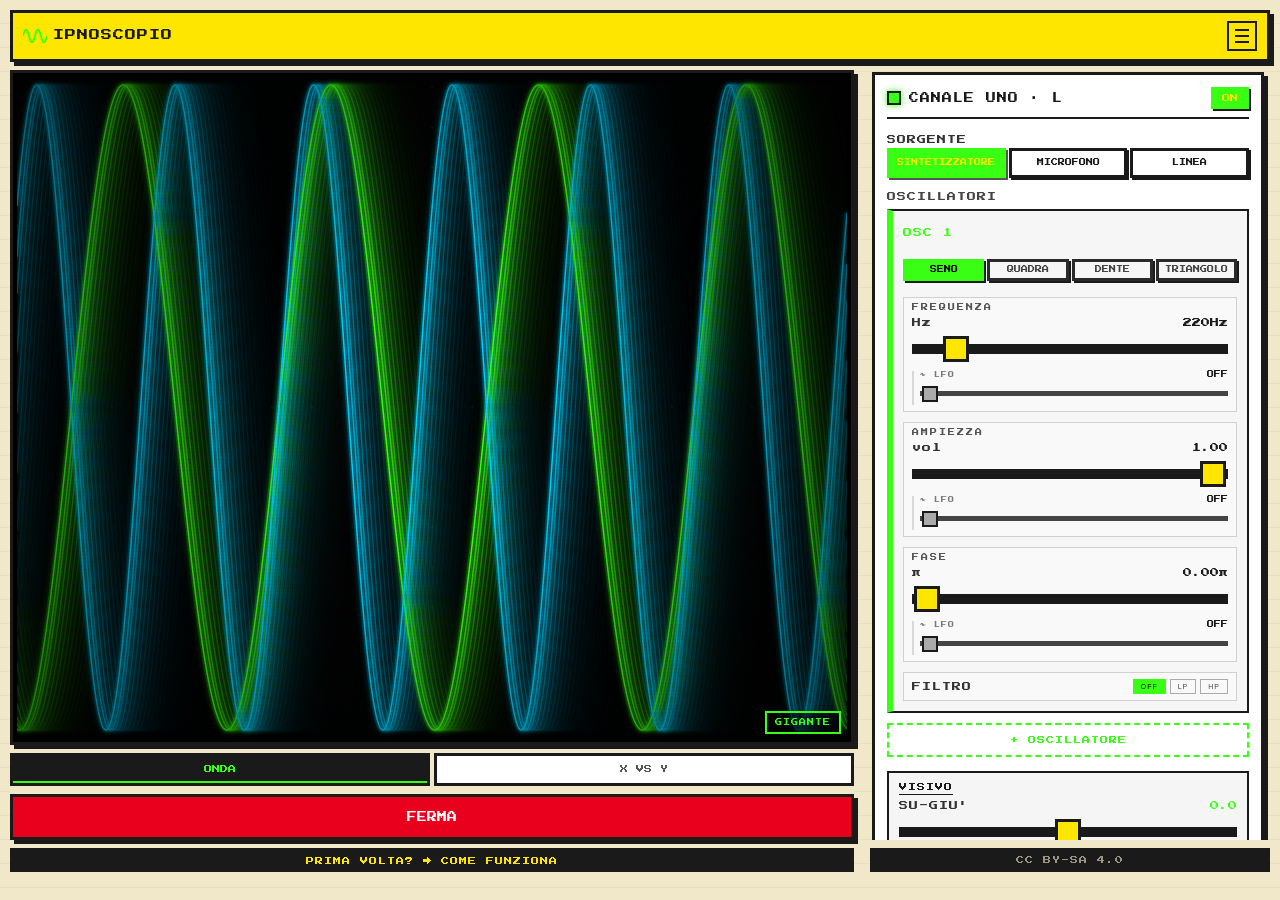
<file: index.html>
<!DOCTYPE html>
<!--
  Oscilloscopio della Gleba — analog oscilloscope simulator  ·  v0.1.0
  Plain HTML/CSS/JS (index.html + styles.css + app.js), no build, no deps
  (except the Google Fonts stylesheet). Just open index.html.
  Inspired by osci-render (https://osci-render.com) by James H. Ball — GPLv3.
  Visual style: Dr. Pira / Fumetti della Gleba (https://fumettidellagleba.org).
  Licensed under GPLv3 — see LICENSE.
-->
<html lang="it">
<head>
<meta charset="UTF-8">
<meta name="viewport" content="width=device-width, initial-scale=1, maximum-scale=1, user-scalable=no">
<title>Ipnoscopio</title>
<link rel="icon" type="image/svg+xml" href="data:image/svg+xml,<svg xmlns='http://www.w3.org/2000/svg' viewBox='0 0 32 32'><rect width='32' height='32' fill='%23000'/><path d='M0 16 Q4 8 8 16 Q12 24 16 16 Q20 8 24 16 Q28 24 32 16' stroke='%2339ff14' stroke-width='2.5' fill='none'/></svg>">
<link rel="stylesheet" href="styles.css">
</head>
<body>

<div id="header">
  <div id="header-logo">
    <canvas id="header-wave" width="72" height="42"></canvas>
    <span id="title">IPNOSCOPIO</span>
  </div>
  <button id="btn-menu" onclick="toggleMenu()" aria-label="Menu">
    <span></span><span></span><span></span>
  </button>
</div>

<!-- dropdown menu -->
<div id="menu-dropdown" class="hidden">
  <a href="about.html" class="menu-item">A PROPOSITO</a>
  <a href="guide.html" class="menu-item">COME FUNZIONA</a>
</div>

<!-- comment modal -->
<div id="comment-modal" class="hidden" onclick="if(event.target===this)closeCommentModal()">
  <div id="comment-box">
    <span id="comment-title">LASCIA UN COMMENTO</span>
    <textarea id="comment-text" placeholder="Scrivi qui il tuo messaggio..."></textarea>
    <div id="comment-actions">
      <button onclick="closeCommentModal()">ANNULLA</button>
      <button id="btn-invia" onclick="submitComment()">INVIA</button>
    </div>
  </div>
</div>

<div id="onboarding-hint"><a href="guide.html" id="onboarding-link">PRIMA VOLTA? → COME FUNZIONA</a></div>

<!-- Sticky stage: screen + mode tabs + transport stay visible while controls scroll -->
<div id="stage">
  <div id="screen-wrap">
    <canvas id="scope"></canvas>
    <button id="btn-fs" onclick="toggleFullscreen()" aria-label="Tutto schermo">GIGANTE</button>

    <!-- fullscreen mini-controls (YouTube-style, auto-hiding); only shown in .fs -->
    <div id="fs-bar" class="hidden">
      <button class="fs-btn" id="fs-run" onclick="toggleRun()">FERMA</button>
      <div class="fs-seg" id="fs-mode">
        <button class="active" data-m="wave" onclick="setMode('wave')">ONDA</button>
        <button data-m="xy" onclick="setMode('xy')">X-Y</button>
      </div>
      <button class="fs-btn" id="fs-exit" onclick="toggleFullscreen()">ESCI</button>
    </div>
  </div>

  <div class="tabbar">
    <button id="tab-wave" class="active" onclick="setMode('wave')">ONDA</button>
    <button id="tab-xy"   onclick="setMode('xy')">X VS Y</button>
  </div>

  <div id="transport">
    <button id="btn-run" onclick="toggleRun()">FERMA</button>
  </div>
</div>

<div id="controls">

  <!-- CH1 -->
  <div class="ch-card" id="card-ch0">
    <div class="ch-header">
      <div class="ch-dot" id="dot-ch0"></div>
      <span class="ch-name" id="name-ch0">CANALE UNO · L</span>
      <button class="ch-toggle on" id="toggle-ch0" onclick="toggleCh(0)">ON</button>
    </div>

    <div>
      <span class="sl">SORGENTE</span>
      <div class="seg" style="margin-top:4px" id="src-ch0">
        <button class="active" data-v="synth" onclick="setSrc(0,this)">SINTETIZZATORE</button>
        <button data-v="mic" onclick="setSrc(0,this)">MICROFONO</button>
        <button data-v="input" onclick="setSrc(0,this)">LINEA</button>
      </div>
    </div>

    <div id="synth-ch0">
      <span class="sl" style="font-size:9px;letter-spacing:1px;color:#444;display:block;margin-bottom:4px">OSCILLATORI</span>
      <div id="osc-ch0" class="osc-bank"></div>
    </div>

    <div id="line-ch0" style="display:none">
      <span class="sl">DISPOSITIVO</span>
      <select id="input-device-ch0" class="input-device" style="margin-top:4px"></select>
      <span class="sl" style="font-size:9px;letter-spacing:1px;color:#444;display:block;margin-top:8px">INGRESSO</span>
      <select id="input-ch-ch0" class="input-device" style="margin-top:4px"></select>
    </div>

    <div class="subpanel">
      <span class="subpanel-label">VISIVO</span>
      <div class="slider-row" id="yoff-row-ch0">
        <div class="slider-meta"><span class="sl">SU-GIU'</span><span class="sv" id="v-yoff-ch0">0.0</span></div>
        <input type="range" id="sl-yoff-ch0" min="-2" max="2" step="0.1" value="0" data-default="0" data-snap="-2,-1,0,1,2">
      </div>
      <div id="axis-row-ch0" style="display:none">
        <span class="sl">ASSE (X-Y)</span>
        <div class="seg" style="margin-top:4px" id="axis-ch0">
          <button class="active" data-v="x" onclick="setAxis(0,this)">X</button>
          <button data-v="y" onclick="setAxis(0,this)">Y</button>
        </div>
      </div>
      <div>
        <span class="sl" style="font-size:9px;letter-spacing:1px;color:#444;display:block;margin-bottom:6px">COLORE</span>
        <div class="swatches" id="swatches-ch0"></div>
      </div>
    </div>
  </div>

  <!-- CH2 -->
  <div class="ch-card ch-odd" id="card-ch1">
    <div class="ch-header">
      <div class="ch-dot" id="dot-ch1"></div>
      <span class="ch-name" id="name-ch1">CANALE DUE · R</span>
      <button class="ch-toggle on" id="toggle-ch1" onclick="toggleCh(1)">ON</button>
    </div>

    <div>
      <span class="sl">SORGENTE</span>
      <div class="seg" style="margin-top:4px" id="src-ch1">
        <button class="active" data-v="synth" onclick="setSrc(1,this)">SINTETIZZATORE</button>
        <button data-v="mic" onclick="setSrc(1,this)">MICROFONO</button>
        <button data-v="input" onclick="setSrc(1,this)">LINEA</button>
      </div>
    </div>

    <div id="synth-ch1">
      <span class="sl" style="font-size:9px;letter-spacing:1px;color:#444;display:block;margin-bottom:4px">OSCILLATORI</span>
      <div id="osc-ch1" class="osc-bank"></div>
    </div>

    <div id="line-ch1" style="display:none">
      <span class="sl">DISPOSITIVO</span>
      <select id="input-device-ch1" class="input-device" style="margin-top:4px"></select>
      <span class="sl" style="font-size:9px;letter-spacing:1px;color:#444;display:block;margin-top:8px">INGRESSO</span>
      <select id="input-ch-ch1" class="input-device" style="margin-top:4px"></select>
    </div>

    <div class="subpanel">
      <span class="subpanel-label">VISIVO</span>
      <div class="slider-row" id="yoff-row-ch1">
        <div class="slider-meta"><span class="sl">SU-GIU'</span><span class="sv" id="v-yoff-ch1">0.0</span></div>
        <input type="range" id="sl-yoff-ch1" min="-2" max="2" step="0.1" value="0" data-default="0" data-snap="-2,-1,0,1,2">
      </div>
      <div id="axis-row-ch1" style="display:none">
        <span class="sl">ASSE (X-Y)</span>
        <div class="seg" style="margin-top:4px" id="axis-ch1">
          <button data-v="x" onclick="setAxis(1,this)">X</button>
          <button class="active" data-v="y" onclick="setAxis(1,this)">Y</button>
        </div>
      </div>
      <div>
        <span class="sl" style="font-size:9px;letter-spacing:1px;color:#444;display:block;margin-bottom:6px">COLORE</span>
        <div class="swatches" id="swatches-ch1"></div>
      </div>
    </div>
  </div>

  <!-- Mixer (per channel) -->
  <div class="ch-card" id="mixer-card" style="background:var(--red)">
    <span class="section-label" style="color:#fff;border-color:#fff">MIXER</span>

    <div class="mix-strip mix-master">
      <div class="mix-head">
        <span class="mix-name">MASTER</span>
        <button class="mix-mute" id="mute-master" onclick="mixMasterMute()">ATTIVO</button>
      </div>
      <div class="slider-row">
        <div class="slider-meta"><span class="sl mix-sl">VOLUME</span><span class="sv mix-sv" id="vv-master">0.70</span></div>
        <input type="range" id="vol-master" min="0" max="1" step="0.01" value="0.7">
      </div>
    </div>

    <div class="mix-strip">
      <div class="mix-head">
        <span class="mix-name" id="mixname-ch0">CANALE UNO · L</span>
        <button class="mix-mute muted" id="mute-ch0" onclick="mixChanMute(0)">MUTO</button>
      </div>
      <div class="slider-row">
        <div class="slider-meta"><span class="sl mix-sl">GUADAGNO</span><span class="sv mix-sv" id="v-gain-ch0">×1.0</span></div>
        <input type="range" id="sl-gain-ch0" min="0.1" max="10" step="0.1" value="1" data-default="1" data-snap="step:1">
      </div>
      <div class="slider-row">
        <div class="slider-meta"><span class="sl mix-sl">VOLUME</span><span class="sv mix-sv" id="vv-ch0">0.60</span></div>
        <input type="range" id="vol-ch0" min="0" max="1" step="0.01" value="0.6">
      </div>
    </div>

    <div class="mix-strip">
      <div class="mix-head">
        <span class="mix-name" id="mixname-ch1">CANALE DUE · R</span>
        <button class="mix-mute muted" id="mute-ch1" onclick="mixChanMute(1)">MUTO</button>
      </div>
      <div class="slider-row">
        <div class="slider-meta"><span class="sl mix-sl">GUADAGNO</span><span class="sv mix-sv" id="v-gain-ch1">×1.0</span></div>
        <input type="range" id="sl-gain-ch1" min="0.1" max="10" step="0.1" value="1" data-default="1" data-snap="step:1">
      </div>
      <div class="slider-row">
        <div class="slider-meta"><span class="sl mix-sl">VOLUME</span><span class="sv mix-sv" id="vv-ch1">0.60</span></div>
        <input type="range" id="vol-ch1" min="0" max="1" step="0.01" value="0.6">
      </div>
    </div>
  </div>


</div>

<footer id="footer">
  <a href="https://creativecommons.org/licenses/by-sa/4.0/" target="_blank" rel="noopener" class="footer-link">CC BY-SA 4.0</a>
</footer>

<script src="app.js"></script>
</body>
</html>
</file>
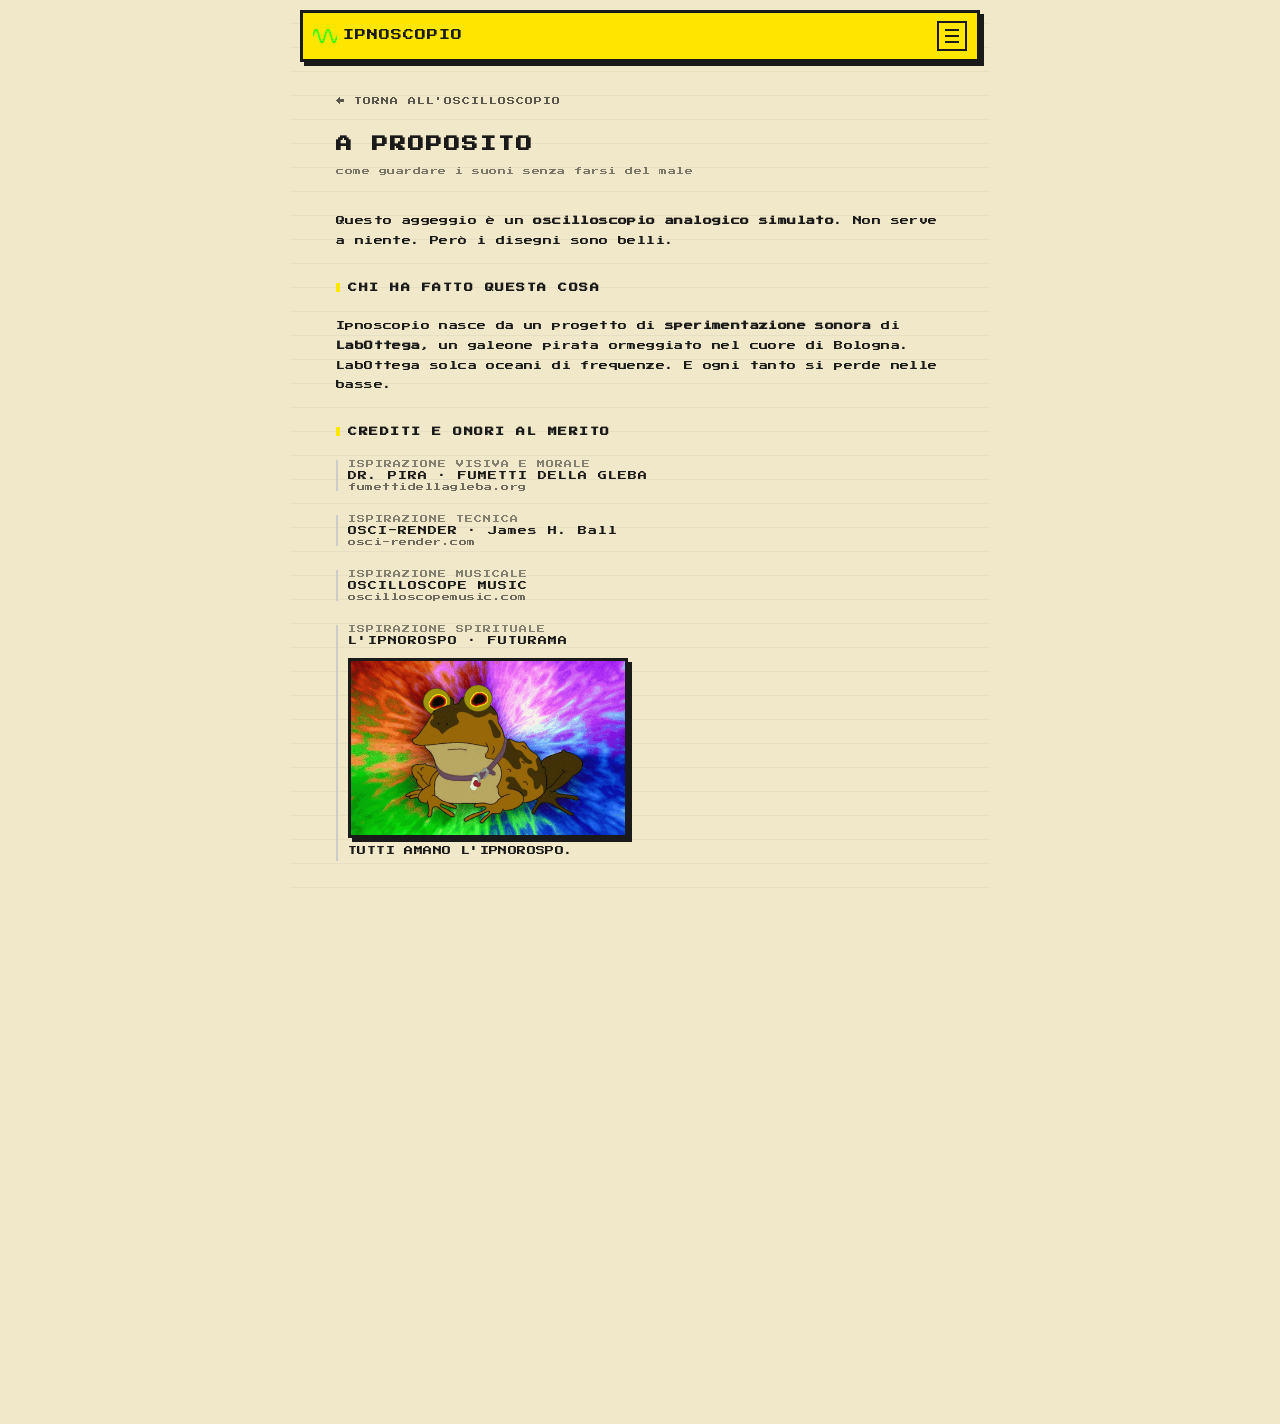
<file: about.html>
<!DOCTYPE html>
<html lang="it">
<head>
<meta charset="UTF-8">
<meta name="viewport" content="width=device-width, initial-scale=1, maximum-scale=1, user-scalable=no">
<title>Ipnoscopio · A Proposito</title>
<link rel="icon" type="image/svg+xml" href="data:image/svg+xml,<svg xmlns='http://www.w3.org/2000/svg' viewBox='0 0 32 32'><rect width='32' height='32' fill='%23000'/><path d='M0 16 Q4 8 8 16 Q12 24 16 16 Q20 8 24 16 Q28 24 32 16' stroke='%2339ff14' stroke-width='2.5' fill='none'/></svg>">
<link rel="stylesheet" href="styles.css">
</head>
<body class="page-body">

<div id="header">
  <div id="header-logo">
    <canvas id="header-wave" width="72" height="42"></canvas>
    <a href="index.html" id="title" style="text-decoration:none;color:inherit">IPNOSCOPIO</a>
  </div>
  <button id="btn-menu" onclick="toggleMenu()" aria-label="Menu">
    <span></span><span></span><span></span>
  </button>
</div>

<div id="menu-dropdown" class="hidden">
  <a href="guide.html" class="menu-item">COME FUNZIONA</a>
</div>

<div id="comment-modal" class="hidden" onclick="if(event.target===this)closeCommentModal()">
  <div id="comment-box">
    <span id="comment-title">LASCIA UN COMMENTO</span>
    <textarea id="comment-text" placeholder="Scrivi qui il tuo messaggio..."></textarea>
    <div id="comment-actions">
      <button onclick="closeCommentModal()">ANNULLA</button>
      <button id="btn-invia" onclick="submitComment()">INVIA</button>
    </div>
  </div>
</div>

<div class="page-inner">

  <a href="index.html" class="btn-back">← TORNA ALL'OSCILLOSCOPIO</a>

  <h1 class="page-h1">A PROPOSITO</h1>
  <p class="page-sub">come guardare i suoni senza farsi del male</p>

  <div class="page-block">
    <p>Questo aggeggio è un <strong>oscilloscopio analogico simulato</strong>. Non serve a niente. Però i disegni sono belli.</p>
  </div>

  <div class="page-block">
    <h2 class="page-h2">CHI HA FATTO QUESTA COSA</h2>
    <p>Ipnoscopio nasce da un progetto di <strong>sperimentazione sonora</strong> di <strong>LabOttega</strong>, un galeone pirata ormeggiato nel cuore di Bologna. LabOttega solca oceani di frequenze. E ogni tanto si perde nelle basse.</p>
  </div>

  <div class="page-block">
    <h2 class="page-h2">CREDITI E ONORI AL MERITO</h2>
    <div class="page-credit">
      <span class="page-credit-who">ISPIRAZIONE VISIVA E MORALE</span>
      <span class="page-credit-what">DR. PIRA · FUMETTI DELLA GLEBA</span>
      <a href="https://fumettidellagleba.org" target="_blank" rel="noopener" class="page-credit-link">fumettidellagleba.org</a>
    </div>
    <div class="page-credit">
      <span class="page-credit-who">ISPIRAZIONE TECNICA</span>
      <span class="page-credit-what">OSCI-RENDER · James H. Ball</span>
      <a href="https://osci-render.com" target="_blank" rel="noopener" class="page-credit-link">osci-render.com</a>
    </div>
    <div class="page-credit">
      <span class="page-credit-who">ISPIRAZIONE MUSICALE</span>
      <span class="page-credit-what">OSCILLOSCOPE MUSIC</span>
      <a href="https://oscilloscopemusic.com" target="_blank" rel="noopener" class="page-credit-link">oscilloscopemusic.com</a>
    </div>
    <div class="page-credit">
      <span class="page-credit-who">ISPIRAZIONE SPIRITUALE</span>
      <span class="page-credit-what">L'IPNOROSPO · FUTURAMA</span>
      <img src="hypnotoad.gif" alt="L'IPNOROSPO" class="hypnotoad-img" style="margin-top:10px">
      <p class="dedica-text">TUTTI AMANO L'IPNOROSPO.</p>
    </div>
  </div>

  <div class="page-block">
    <h2 class="page-h2">IL CODICE</h2>
    <p>Ipnoscopio è software libero. Puoi vedere come è fatto, copiarlo, migliorarlo, romperlo e ricucirlo.</p>
    <a href="https://github.com/lozingaro/ipnoscopio" target="_blank" rel="noopener" class="page-credit-link">github.com/lozingaro/ipnoscopio</a>
  </div>

  <div class="page-block page-action-block">
    <h2 class="page-h2">SE TI E' PIACIUTO</h2>
    <p>Puoi offrire qualcosa a LabOttega. Un caffè, una cena, un galeone nuovo. Tutto fa brodo.</p>
    <a href="https://www.paypal.me/StefanoZingaro" target="_blank" rel="noopener" class="page-btn">OFFRICI QUALCOSA</a>
    <p>Hai trovato un bug? Vuoi dire che sei rimasto ipnotizzato? Lascia un commento — arriva direttamente su GitHub, dove qualcuno lo leggerà fingendo di non essere commosso.</p>
    <button class="page-btn page-btn-outline" onclick="openCommentModal()">LASCIA UN COMMENTO</button>
  </div>


</div>

<footer id="footer">
  <a href="https://creativecommons.org/licenses/by-sa/4.0/" target="_blank" rel="noopener" class="footer-link">CC BY-SA 4.0</a>
</footer>

<script src="nav.js"></script>
</body>
</html>
</file>
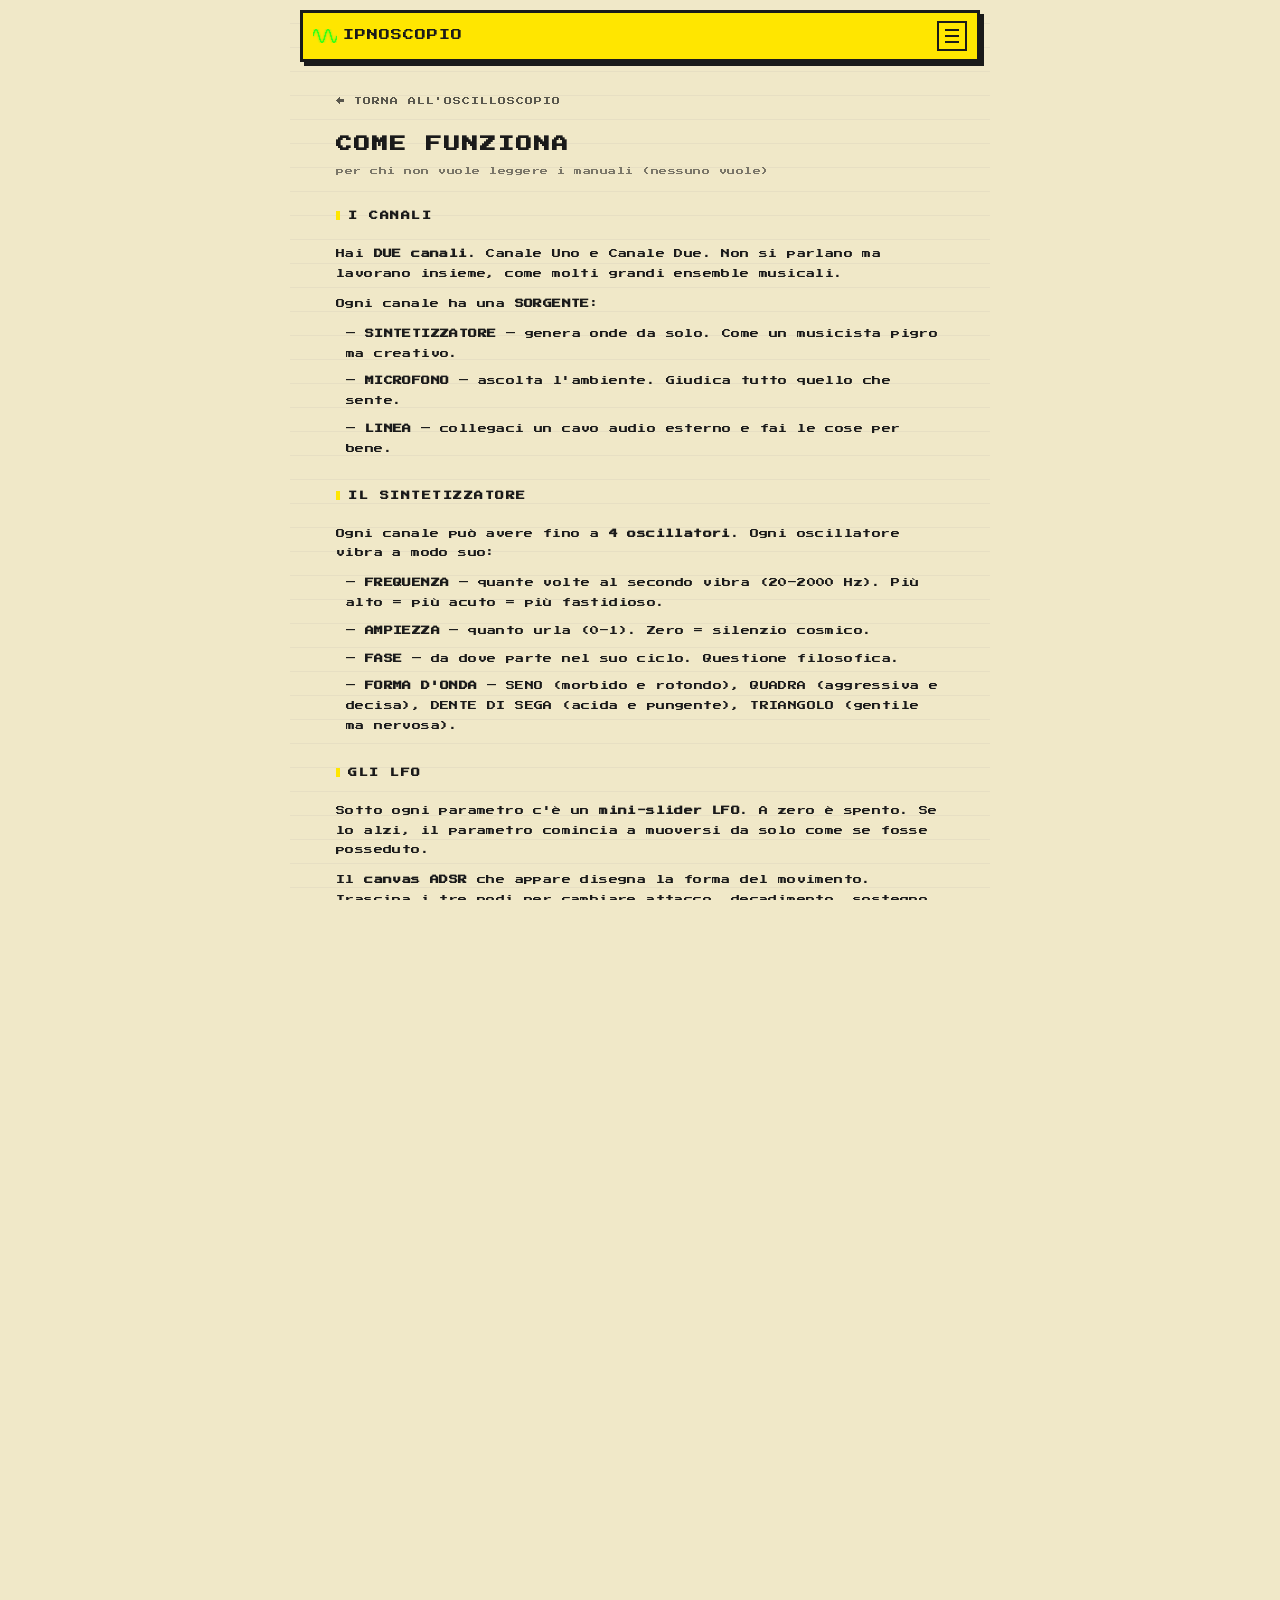
<file: guide.html>
<!DOCTYPE html>
<html lang="it">
<head>
<meta charset="UTF-8">
<meta name="viewport" content="width=device-width, initial-scale=1, maximum-scale=1, user-scalable=no">
<title>Ipnoscopio · Come Funziona</title>
<link rel="icon" type="image/svg+xml" href="data:image/svg+xml,<svg xmlns='http://www.w3.org/2000/svg' viewBox='0 0 32 32'><rect width='32' height='32' fill='%23000'/><path d='M0 16 Q4 8 8 16 Q12 24 16 16 Q20 8 24 16 Q28 24 32 16' stroke='%2339ff14' stroke-width='2.5' fill='none'/></svg>">
<link rel="stylesheet" href="styles.css">
</head>
<body class="page-body">

<div id="header">
  <div id="header-logo">
    <canvas id="header-wave" width="72" height="42"></canvas>
    <a href="index.html" id="title" style="text-decoration:none;color:inherit">IPNOSCOPIO</a>
  </div>
  <button id="btn-menu" onclick="toggleMenu()" aria-label="Menu">
    <span></span><span></span><span></span>
  </button>
</div>

<div id="menu-dropdown" class="hidden">
  <a href="about.html" class="menu-item">A PROPOSITO</a>
</div>

<div class="page-inner">

  <a href="index.html" class="btn-back">← TORNA ALL'OSCILLOSCOPIO</a>

  <h1 class="page-h1">COME FUNZIONA</h1>
  <p class="page-sub">per chi non vuole leggere i manuali (nessuno vuole)</p>

  <div class="page-block">
    <h2 class="page-h2">I CANALI</h2>
    <p>Hai <strong>DUE canali</strong>. Canale Uno e Canale Due. Non si parlano ma lavorano insieme, come molti grandi ensemble musicali.</p>
    <p>Ogni canale ha una <strong>SORGENTE</strong>:</p>
    <ul class="page-list">
      <li><strong>SINTETIZZATORE</strong> — genera onde da solo. Come un musicista pigro ma creativo.</li>
      <li><strong>MICROFONO</strong> — ascolta l'ambiente. Giudica tutto quello che sente.</li>
      <li><strong>LINEA</strong> — collegaci un cavo audio esterno e fai le cose per bene.</li>
    </ul>
  </div>

  <div class="page-block">
    <h2 class="page-h2">IL SINTETIZZATORE</h2>
    <p>Ogni canale può avere fino a <strong>4 oscillatori</strong>. Ogni oscillatore vibra a modo suo:</p>
    <ul class="page-list">
      <li><strong>FREQUENZA</strong> — quante volte al secondo vibra (20–2000 Hz). Più alto = più acuto = più fastidioso.</li>
      <li><strong>AMPIEZZA</strong> — quanto urla (0–1). Zero = silenzio cosmico.</li>
      <li><strong>FASE</strong> — da dove parte nel suo ciclo. Questione filosofica.</li>
      <li><strong>FORMA D'ONDA</strong> — SENO (morbido e rotondo), QUADRA (aggressiva e decisa), DENTE DI SEGA (acida e pungente), TRIANGOLO (gentile ma nervosa).</li>
    </ul>
  </div>

  <div class="page-block">
    <h2 class="page-h2">GLI LFO</h2>
    <p>Sotto ogni parametro c'è un <strong>mini-slider LFO</strong>. A zero è spento. Se lo alzi, il parametro comincia a muoversi da solo come se fosse posseduto.</p>
    <p>Il <strong>canvas ADSR</strong> che appare disegna la forma del movimento. Trascina i tre nodi per cambiare attacco, decadimento, sostegno e rilascio. I canali FREQUENZA usano una curva <strong>EXP</strong> di default — perché le frequenze si sentono meglio in scala logaritmica, come gli esseri umani.</p>
    <p>Puoi scegliere tra curva <strong>LIN</strong> (lineare, robotica) ed <strong>EXP</strong> (esponenziale, più organica) per ogni LFO.</p>
  </div>

  <div class="page-block">
    <h2 class="page-h2">LE MODALITA'</h2>
    <ul class="page-list">
      <li><strong>ONDA</strong> — le onde nel tempo. Il classico. Quello che vedi nei film.</li>
      <li><strong>X VS Y</strong> — i due canali si incrociano sugli assi. Con frequenze in rapporto intero (1:2, 2:3, 3:4…) vengono le <strong>figure di Lissajous</strong>, scoperte da Jules Antoine Lissajous nel 1857, un tizio che aveva chiaramente troppo tempo.</li>
    </ul>
  </div>

  <div class="page-block">
    <h2 class="page-h2">IL PANNELLO VISUALE</h2>
    <ul class="page-list">
      <li><strong>FLUIDITA'</strong> — in modalità X VS Y ammorbidisce le curve usando spline Catmull-Rom. Più è alto, più le figure diventano sinuose e ipnotiche.</li>
      <li><strong>FILTRO</strong> — leviga le forme d'onda di sintetizzatore e microfono. Trasforma le quadre taglienti in qualcosa di più umano.</li>
    </ul>
  </div>

  <div class="page-block">
    <h2 class="page-h2">IL MIXER</h2>
    <p>Il <strong>MASTER</strong> decide il volume totale. <strong>GUADAGNO</strong> scala il segnale prima del fader. <strong>ZITTO</strong> muta il canale. Puoi lasciarli entrambi muti e guardare le onde in silenzio come un filosofo contemporaneo.</p>
  </div>

  <div class="page-block">
    <h2 class="page-h2">ALTRI TASTI</h2>
    <ul class="page-list">
      <li><strong>GIGANTE</strong> — schermo intero. Per quando vuoi veramente perderti nell'onda.</li>
      <li><strong>FERMA / VAI</strong> — congela o riprende l'acquisizione. Utile per catturare il momento esatto in cui l'oscilloscopio ha fatto qualcosa di bello.</li>
    </ul>
  </div>

</div>

<footer id="footer">
  <a href="https://creativecommons.org/licenses/by-sa/4.0/" target="_blank" rel="noopener" class="footer-link">CC BY-SA 4.0</a>
</footer>

<script src="nav.js"></script>
</body>
</html>
</file>
<file: styles.css>
@import url('https://fonts.googleapis.com/css2?family=Press+Start+2P&display=swap');

*, *::before, *::after { box-sizing: border-box; margin: 0; padding: 0; }

:root {
  --black: #000;
  --white: #fff;
  --yellow: #FFE600;
  --red: #E8001D;
  --cyan: #00B4D8;
  --green: #39ff14;
  --bg: #f0e8c8; /* carta da giornale ingiallita */
  --ink: #1a1a1a;
  --border: 3px solid #1a1a1a;
  --shadow: 4px 4px 0 #1a1a1a;
}

html, body {
  background: var(--bg);
  color: var(--ink);
  font-family: 'Press Start 2P', 'Courier New', monospace;
  font-size: 11px;
}

/* The page itself (html) is the scroller. Keep overflow-x hidden HERE, not on
   body — on body it silently breaks position:sticky for #stage. body must grow
   with its content (min-height, no fixed height) so the sticky stage can pin
   across the whole scroll. */
html { height: 100%; overflow-x: hidden; }

body {
  display: flex;
  flex-direction: column;
  padding: 10px 10px 28px;
  gap: 8px;
  min-height: 100dvh;
  /* notebook lines */
  background-image: repeating-linear-gradient(
    transparent, transparent 23px,
    rgba(0,0,80,0.08) 24px
  );
}

/* ── HEADER ── */
#header {
  display: flex;
  justify-content: space-between;
  align-items: center;
  border: var(--border);
  background: var(--yellow);
  box-shadow: var(--shadow);
  padding: 8px 10px;
  position: relative;
  z-index: 100;
}

/* hamburger */
#btn-menu {
  display: flex;
  flex-direction: column;
  justify-content: center;
  gap: 4px;
  width: 30px;
  height: 30px;
  padding: 6px;
  background: transparent;
  border: 2px solid var(--ink);
  cursor: pointer;
  flex-shrink: 0;
}
#btn-menu span {
  display: block;
  width: 100%;
  height: 2px;
  background: var(--ink);
}

/* dropdown */
#menu-dropdown {
  position: fixed;
  top: 55px;
  right: 0;
  background: var(--ink);
  border-left: var(--border);
  border-bottom: var(--border);
  z-index: 200;
  display: flex;
  flex-direction: column;
}
#menu-dropdown.hidden { display: none; }
.menu-item {
  display: block;
  padding: 12px 20px;
  font-family: inherit;
  font-size: 9px;
  letter-spacing: 1px;
  color: var(--bg);
  background: transparent;
  border: none;
  border-bottom: 1px solid rgba(255,255,255,0.1);
  text-decoration: none;
  cursor: pointer;
  text-align: left;
  white-space: nowrap;
}
.menu-item:last-child { border-bottom: none; }
.menu-item:hover { background: rgba(255,255,255,0.08); }

/* comment modal */
#comment-modal {
  position: fixed;
  inset: 0;
  background: rgba(0,0,0,0.7);
  z-index: 300;
  display: flex;
  align-items: center;
  justify-content: center;
}
#comment-modal.hidden { display: none; }
#comment-box {
  background: var(--bg);
  border: var(--border);
  box-shadow: var(--shadow);
  padding: 20px;
  width: min(90vw, 360px);
  display: flex;
  flex-direction: column;
  gap: 12px;
}
#comment-title {
  font-size: 9px;
  letter-spacing: 1px;
  color: var(--ink);
}
#comment-text {
  font-family: inherit;
  font-size: 8px;
  color: var(--ink);
  background: #fff;
  border: 2px solid var(--ink);
  padding: 8px;
  resize: vertical;
  min-height: 90px;
  letter-spacing: 0.5px;
  line-height: 1.8;
}
#comment-actions {
  display: flex;
  justify-content: flex-end;
  gap: 8px;
}
#comment-actions button {
  font-family: inherit;
  font-size: 8px;
  letter-spacing: 1px;
  padding: 7px 12px;
  border: 2px solid var(--ink);
  background: transparent;
  color: var(--ink);
  cursor: pointer;
}
#btn-invia {
  background: var(--ink) !important;
  color: var(--bg) !important;
}

#title {
  font-size: 11px;
  color: var(--ink);
  line-height: 1.6;
  letter-spacing: 1px;
}

#subtitle {
  font-size: 7px;
  color: var(--ink);
  opacity: 0.6;
  display: block;
  margin-top: 4px;
}

#header-logo {
  display: flex;
  align-items: center;
  gap: 6px;
}

#header-wave {
  display: block;
  width: 24px;
  height: 14px;
  flex-shrink: 0;
  image-rendering: auto;
}

#leds {
  display: flex;
  flex-direction: column;
  gap: 4px;
  align-items: flex-end;
}

.led-group { display: flex; gap: 5px; align-items: center; }
.led {
  width: 10px; height: 10px;
  border: 2px solid var(--ink);
  background: #555;
  image-rendering: pixelated;
}
.led-label { font-size: 7px; color: var(--ink); letter-spacing: 1px; }

/* ── ONBOARDING HINT ── */
#onboarding-hint {
  text-align: center;
  padding: 6px 8px;
  background: var(--ink);
}
#onboarding-link {
  font-size: 8px;
  letter-spacing: 1px;
  color: var(--yellow);
  text-decoration: none;
}
#onboarding-link:hover { text-decoration: underline; }

/* ── STAGE (sticky) ── keeps the scope + tabs + transport on screen while
   the controls below scroll past. */
#stage {
  position: sticky;
  top: 0;
  z-index: 5;
  display: flex;
  flex-direction: column;
  gap: 8px;
  background: var(--bg);
  padding: 8px 0;
  box-shadow: 0 5px 0 -1px rgba(0,0,80,0.10);
}

/* ── SCREEN ── */
#screen-wrap {
  border: var(--border);
  box-shadow: var(--shadow);
  background: #000;
  padding: 4px;
  position: relative;
}

canvas {
  display: block;
  width: 100%;
  height: clamp(160px, 36vw, 300px);
  image-rendering: pixelated;
  touch-action: none; /* allow drawing gestures without page scroll */
}

/* fullscreen toggle button, overlaid on the scope */
#btn-fs {
  position: absolute;
  bottom: 8px; right: 10px;
  padding: 6px 8px;
  background: rgba(0,0,0,0.55);
  color: #39ff14;
  border: 2px solid #39ff14;
  font-family: 'Press Start 2P', monospace;
  font-size: 7px; line-height: 1; letter-spacing: 1px;
  cursor: pointer;
  z-index: 6;
  -webkit-tap-highlight-color: transparent;
}
#btn-fs:active { transform: translate(1px,1px); }

/* fake fullscreen: works everywhere (incl. iPhone, which blocks the native API
   on non-video elements) */
#screen-wrap.fs {
  position: fixed;
  inset: 0;
  z-index: 9999;
  padding: 0;
  border: 0;
  box-shadow: none;
}
#screen-wrap.fs canvas {
  width: 100vw;
  height: 100dvh;
}

#screen-label {
  position: absolute;
  top: 8px; left: 10px;
  font-size: 7px;
  color: #39ff14;
  opacity: 0.7;
  letter-spacing: 2px;
}

/* ── FULLSCREEN MINI-CONTROLS (YouTube-style, auto-hiding) ── */
#fs-bar { display: none; }
#screen-wrap.fs #btn-fs { display: none; }   /* ESCI replaces GIGANTE */
#screen-wrap.fs #fs-bar {
  display: flex;
  position: absolute;
  left: 0; right: 0; bottom: 0;
  z-index: 10000;
  align-items: center;
  justify-content: space-between;
  gap: 10px;
  padding: 16px 18px calc(16px + env(safe-area-inset-bottom));
  background: linear-gradient(transparent, rgba(0,0,0,0.78));
  transition: opacity .25s ease, transform .25s ease;
}
#screen-wrap.fs #fs-bar.hidden {
  opacity: 0;
  transform: translateY(10px);
  pointer-events: none;
}

.fs-btn {
  background: rgba(0,0,0,0.55);
  color: #39ff14;
  border: 2px solid #39ff14;
  font-family: 'Press Start 2P', monospace;
  font-size: 9px; line-height: 1; letter-spacing: 1px;
  padding: 12px 14px;
  cursor: pointer;
  -webkit-tap-highlight-color: transparent;
}
.fs-btn:active { transform: translate(1px,1px); }

.fs-seg { display: flex; gap: 5px; }
.fs-seg button {
  background: rgba(0,0,0,0.55);
  color: #39ff14;
  border: 2px solid #39ff14;
  font-family: 'Press Start 2P', monospace;
  font-size: 9px; line-height: 1; letter-spacing: 1px;
  padding: 12px 14px;
  cursor: pointer;
  -webkit-tap-highlight-color: transparent;
}
.fs-seg button.active { background: #39ff14; color: #000; }
.fs-seg button:active { transform: translate(1px,1px); }

#mode-label {
  position: absolute;
  top: 8px; right: 10px;
  font-size: 7px;
  color: #fff;
  opacity: 0.4;
  letter-spacing: 2px;
}

/* ── CONTROLS ── (the page itself scrolls; the stage above stays pinned) */
#controls {
  display: flex;
  flex-direction: column;
  gap: 8px;
}

.section-label {
  font-size: 8px;
  color: var(--ink);
  display: block;
  margin-bottom: 6px;
  text-decoration: underline;
  text-underline-offset: 3px;
}

/* ── TAB BAR ── */
.tabbar {
  display: flex;
  gap: 4px;
}

.tabbar button {
  flex: 1;
  background: var(--white);
  color: var(--ink);
  border: var(--border);
  box-shadow: 3px 3px 0 var(--ink);
  padding: 8px 2px;
  cursor: pointer;
  font-size: 8px;
  font-family: 'Press Start 2P', monospace;
  transition: all .05s;
  -webkit-tap-highlight-color: transparent;
  line-height: 1.4;
}

.tabbar button:active { transform: translate(3px,3px); box-shadow: none; }
.tabbar button.active {
  background: var(--ink);
  color: var(--yellow);
  box-shadow: 3px 3px 0 #555;
}

/* ── CHANNEL CARD ── */
.ch-card {
  border: var(--border);
  box-shadow: var(--shadow);
  padding: 12px;
  display: flex;
  flex-direction: column;
  gap: 14px;
  background: var(--white);
}

.ch-card.ch-odd { background: #fefefe; }

.ch-header {
  display: flex;
  align-items: center;
  gap: 8px;
  border-bottom: 2px solid var(--ink);
  padding-bottom: 8px;
}

.ch-dot {
  width: 14px; height: 14px;
  border: 2px solid var(--ink);
  flex-shrink: 0;
  image-rendering: pixelated;
  border-radius: 0 !important;
}

.ch-name {
  font-size: 10px;
  color: var(--ink);
  letter-spacing: 1px;
}

.ch-toggle {
  margin-left: auto;
  background: var(--white);
  border: var(--border);
  box-shadow: 2px 2px 0 var(--ink);
  padding: 4px 8px;
  cursor: pointer;
  font-size: 8px;
  font-family: 'Press Start 2P', monospace;
  color: var(--ink);
  -webkit-tap-highlight-color: transparent;
}

.ch-toggle:active { transform: translate(2px,2px); box-shadow: none; }
.ch-toggle.on { background: var(--ink); color: var(--yellow); }

/* ── SEG BUTTONS ── */
.seg {
  display: flex;
  gap: 3px;
  flex-wrap: wrap;
  margin-top: 4px;
}

.seg button {
  flex: 1;
  min-width: 0;
  background: var(--white);
  color: var(--ink);
  border: var(--border);
  box-shadow: 2px 2px 0 var(--ink);
  padding: 7px 2px;
  cursor: pointer;
  font-size: 7px;
  font-family: 'Press Start 2P', monospace;
  -webkit-tap-highlight-color: transparent;
  white-space: nowrap;
  line-height: 1.4;
}

.seg button:active { transform: translate(2px,2px); box-shadow: none; }
.seg button.active { background: var(--ink); color: var(--yellow); box-shadow: 2px 2px 0 #555; }

/* ── OSCILLATOR BANK (per-channel additive editor) ── */
.osc-bank {
  display: flex;
  flex-direction: column;
  gap: 10px;
  margin-top: 8px;
}

.osc {
  border: 2px solid var(--ink);
  border-left-width: 6px;        /* coloured spine = the channel colour */
  background: rgba(0,0,0,0.035);
  padding: 10px;
  display: flex;
  flex-direction: column;
  gap: 10px;
}

.osc-head {
  display: flex;
  align-items: center;
  justify-content: space-between;
  gap: 10px;
  min-height: 24px;
}

.osc-title {
  font-size: 9px;
  letter-spacing: 1px;
}

.osc-del {
  background: var(--white);
  border: 2px solid var(--ink);
  box-shadow: 2px 2px 0 var(--ink);
  padding: 6px 10px;
  cursor: pointer;
  font-size: 7px;
  font-family: 'Press Start 2P', monospace;
  color: var(--ink);
  letter-spacing: 1px;
  white-space: nowrap;
  -webkit-tap-highlight-color: transparent;
}
.osc-del:active { transform: translate(2px,2px); box-shadow: none; }

.osc-add {
  width: 100%;
  padding: 11px;
  cursor: pointer;
  background: var(--white);
  border: 2px dashed var(--ink);
  font-family: 'Press Start 2P', monospace;
  font-size: 8px;
  letter-spacing: 1px;
  -webkit-tap-highlight-color: transparent;
}
.osc-add:active { transform: translate(2px,2px); }

/* ── SLIDER ── */
.row-grid {
  display: grid;
  grid-template-columns: 1fr 1fr;
  gap: 8px;
}

.slider-row { display: flex; flex-direction: column; gap: 5px; }
.slider-meta { display: flex; justify-content: space-between; align-items: baseline; }

.sl {
  font-size: 9px;
  color: #333;
  letter-spacing: 1px;
}

.slider-meta .sl {
  font-size: 9px;
  color: #333;
  letter-spacing: 1px;
}

.slider-meta .sv {
  font-size: 9px;
  font-family: 'Press Start 2P', monospace;
  color: var(--ink);
}

input[type=range] {
  width: 100%;
  height: 34px;
  cursor: pointer;
  accent-color: var(--ink);
  -webkit-appearance: none;
  appearance: none;
  background: transparent;
  touch-action: pan-y;        /* let vertical page scroll start on the slider too */
}

input[type=range]::-webkit-slider-runnable-track {
  height: 10px;
  background: var(--ink);
  border: 2px solid var(--ink);
}

input[type=range]::-webkit-slider-thumb {
  -webkit-appearance: none;
  width: 26px;
  height: 26px;
  background: var(--yellow);
  border: 3px solid var(--ink);
  margin-top: -10px;
  cursor: pointer;
  image-rendering: pixelated;
}
input[type=range]::-moz-range-track { height: 10px; background: var(--ink); border: 2px solid var(--ink); }
input[type=range]::-moz-range-thumb { width: 24px; height: 24px; background: var(--yellow); border: 3px solid var(--ink); border-radius: 0; }

/* ── Param groups: each parameter + its LFO live in one box ── */
.param-group {
  border: 1px solid rgba(26,26,26,0.18);
  background: rgba(255,255,255,0.28);
  padding: 6px 8px;
  display: flex;
  flex-direction: column;
  gap: 5px;
}
.param-group-label {
  font-size: 7px;
  letter-spacing: 2px;
  color: #555;
  text-transform: uppercase;
  display: block;
  margin-bottom: 2px;
}
.param-group-head {
  display: flex;
  justify-content: space-between;
  align-items: center;
}
.filter-group { gap: 0; }

/* ADSR envelope section (visible only when LFO rate > 0) */
.lfo-adsr {
  border-top: 1px dashed rgba(26,26,26,0.2);
  padding-top: 5px;
  margin-top: 2px;
}
.lfo-adsr-hidden { display: none; }
.adsr-canvas {
  display: block;
  width: 100%;
  height: 60px;
  cursor: crosshair;
  touch-action: none;
  image-rendering: pixelated;
  margin-top: 2px;
}

/* LFO sub-slider (inside param-group, subordinate style) */
.lfo-row {
  padding-left: 6px;
  border-left: 2px solid rgba(26,26,26,0.15);
}
.lfo-sl {
  font-size: 6px !important;
  color: #777 !important;
  letter-spacing: 1px;
}
.lfo-sv {
  font-size: 7px !important;
  color: #666;
}
.lfo-range {
  height: 22px !important;
}
.lfo-range::-webkit-slider-runnable-track {
  height: 5px !important;
  background: #444 !important;
  border-color: #444 !important;
}
.lfo-range::-webkit-slider-thumb {
  width: 16px !important;
  height: 16px !important;
  background: #aaa !important;
  border-width: 2px !important;
  margin-top: -7px !important;
}
.lfo-range::-moz-range-track { height: 5px !important; background: #444 !important; border-color: #444 !important; }
.lfo-range::-moz-range-thumb { width: 14px !important; height: 14px !important; background: #aaa !important; }

/* editable readout: click the number to type an exact value */
.slider-meta .sv, .mix-head .sv { cursor: text; }
.sv[contenteditable="true"] {
  outline: 2px solid var(--ink);
  background: var(--white);
  padding: 0 3px;
  min-width: 28px;
}

/* dedicated per-channel VISIVO sub-panel */
.subpanel {
  border: 2px solid var(--ink);
  background: rgba(0,0,0,0.04);
  padding: 10px;
  display: flex;
  flex-direction: column;
  gap: 10px;
}
.subpanel-label {
  font-size: 8px;
  letter-spacing: 1px;
  color: var(--ink);
  text-decoration: underline;
  text-underline-offset: 3px;
}

/* ── SWATCHES ── */
.swatches {
  display: flex;
  gap: 5px;
  flex-wrap: wrap;
}

.swatch {
  width: 22px; height: 22px;
  border: 2px solid var(--ink);
  cursor: pointer;
  image-rendering: pixelated;
  flex-shrink: 0;
}

.swatch.selected {
  outline: 3px solid var(--ink);
  outline-offset: 2px;
}

/* ── TRANSPORT ── */
#transport { display: flex; gap: 8px; }

#btn-run {
  flex: 2;
  background: var(--red);
  color: var(--white);
  border: var(--border);
  box-shadow: var(--shadow);
  padding: 12px;
  cursor: pointer;
  font-size: 10px;
  font-family: 'Press Start 2P', monospace;
  -webkit-tap-highlight-color: transparent;
  line-height: 1.6;
}

#btn-run:active { transform: translate(4px,4px); box-shadow: none; }
#btn-run.stopped { background: var(--white); color: var(--ink); }

#btn-clr {
  flex: 1;
  background: var(--white);
  color: var(--ink);
  border: var(--border);
  box-shadow: var(--shadow);
  padding: 12px;
  cursor: pointer;
  font-size: 10px;
  font-family: 'Press Start 2P', monospace;
  -webkit-tap-highlight-color: transparent;
}

#btn-clr:active { transform: translate(4px,4px); box-shadow: none; }

/* ── MIXER ── */
.mix-strip { display: flex; flex-direction: column; gap: 8px; }
.mix-strip + .mix-strip { border-top: 2px solid rgba(0,0,0,0.25); padding-top: 14px; margin-top: 6px; }

.mix-head { display: flex; align-items: center; gap: 8px; }
.mix-name { font-size: 8px; color: #fff; letter-spacing: 1px; }
.mix-head .sv { margin-left: auto; font-size: 9px; color: #fff; }

.mix-sl { color: rgba(255,255,255,0.7) !important; }
.mix-sv { color: #fff !important; }

.mix-mute {
  margin-left: auto;
  background: var(--white);
  border: var(--border);
  box-shadow: 2px 2px 0 var(--ink);
  padding: 4px 7px;
  cursor: pointer;
  font-size: 7px;
  font-family: 'Press Start 2P', monospace;
  color: var(--ink);
  -webkit-tap-highlight-color: transparent;
}
.mix-mute:active { transform: translate(2px,2px); box-shadow: none; }
.mix-mute.muted { background: var(--ink); color: var(--red); }

/* trigger card */
.trigger-card {
  border: var(--border);
  box-shadow: var(--shadow);
  padding: 10px;
  background: var(--cyan);
}

/* ── LINE-INPUT DEVICE PICKER ── */
.input-device {
  width: 100%;
  background: var(--white);
  color: var(--ink);
  border: var(--border);
  box-shadow: 2px 2px 0 var(--ink);
  padding: 8px 6px;
  font-family: 'Press Start 2P', monospace;
  font-size: 7px;
  line-height: 1.4;
  -webkit-tap-highlight-color: transparent;
}

/* ── DESKTOP: scope fixed on the left, config panel scrolls on the right ── */
@media (min-width: 860px) {
  html { height: 100%; }
  body.page-body {
    display: flex;
    flex-direction: column;
    max-width: 700px;
    margin: 0 auto;
  }
  body {
    display: grid;
    grid-template-columns: 1fr 400px;
    grid-template-rows: auto 1fr;
    grid-template-areas:
      "header header"
      "stage  controls";
    column-gap: 16px;
    height: 100dvh;
    min-height: 0;
    max-width: 1280px;
    margin: 0 auto;
    overflow: hidden;            /* the right panel scrolls itself, not the page */
  }
  #header   { grid-area: header; }
  #stage {
    grid-area: stage;
    position: static;            /* no longer sticky: its column doesn't scroll */
    align-self: stretch;         /* fill the full grid cell height */
    padding: 0;
    box-shadow: none;
    min-width: 0;
    min-height: 0;
  }
  #screen-wrap {
    flex: 1;                     /* grow to consume remaining height after tabs/transport */
    min-height: 0;
  }
  canvas { height: 100%; }      /* fill screen-wrap */
  #controls {
    grid-area: controls;
    height: 100%;
    overflow-y: auto;
    padding: 2px 6px 24px 2px;   /* room for the scrollbar */
  }
}

/* ── Footer ── */
#footer {
  display: flex;
  justify-content: center;
  align-items: center;
  padding: 8px 10px;
  background: var(--ink);
  font-size: 8px;
  letter-spacing: 1px;
}
.footer-link {
  color: var(--bg);
  text-decoration: none;
  opacity: 0.6;
}
.footer-link:hover { opacity: 1; }

/* ── Page overlays (ABOUT / GUIDA) ── */
.page-overlay {
  position: fixed;
  inset: 0;
  z-index: 500;
  background: var(--bg);
  overflow-y: auto;
  -webkit-overflow-scrolling: touch;
}
.page-overlay.hidden { display: none; }

.page-inner {
  max-width: 640px;
  margin: 0 auto;
  padding: 24px 16px 60px;
}

.page-close {
  display: block;
  font-family: inherit;
  font-size: 7px;
  letter-spacing: 1px;
  background: var(--ink);
  color: var(--bg);
  border: none;
  padding: 8px 14px;
  cursor: pointer;
  margin-bottom: 32px;
}
.page-close:hover { background: #333; }

.page-h1 {
  font-size: 16px;
  letter-spacing: 2px;
  color: var(--ink);
  margin-bottom: 8px;
  line-height: 1.4;
}
.page-sub {
  font-size: 8px;
  letter-spacing: 0.5px;
  color: var(--ink);
  opacity: 0.55;
  margin-bottom: 32px;
  line-height: 2;
}
.page-h2 {
  font-size: 9px;
  letter-spacing: 1.5px;
  color: var(--ink);
  border-left: 4px solid var(--yellow);
  padding-left: 8px;
  margin-bottom: 14px;
}
.page-block {
  margin-bottom: 32px;
  display: flex;
  flex-direction: column;
  gap: 10px;
}
.page-block p, .page-block li {
  font-size: 9px;
  letter-spacing: 0.4px;
  line-height: 2.2;
  color: var(--ink);
}
.page-list {
  list-style: none;
  display: flex;
  flex-direction: column;
  gap: 8px;
  padding-left: 10px;
}
.page-list li::before { content: "— "; }

.page-credit {
  display: flex;
  flex-direction: column;
  gap: 3px;
  border-left: 2px solid #ccc;
  padding-left: 10px;
  margin-bottom: 14px;
}
.page-credit-who {
  font-size: 8px;
  letter-spacing: 1px;
  opacity: 0.5;
}
.page-credit-what {
  font-size: 9px;
  letter-spacing: 1px;
  color: var(--ink);
}
.page-credit-link {
  font-size: 8px;
  letter-spacing: 0.5px;
  color: var(--ink);
  opacity: 0.6;
  text-decoration: none;
}
.page-credit-link:hover { opacity: 1; text-decoration: underline; }

.page-action-block { gap: 14px; }
.page-btn {
  display: inline-block;
  font-family: inherit;
  font-size: 8px;
  letter-spacing: 1px;
  padding: 10px 16px;
  background: var(--ink);
  color: var(--bg);
  border: 2px solid var(--ink);
  cursor: pointer;
  text-decoration: none;
  text-align: center;
}
.page-btn:hover { background: #333; }
.page-btn-outline {
  background: transparent;
  color: var(--ink);
}
.page-btn-outline:hover { background: rgba(0,0,0,0.06); }

/* ── Ipnorospo dedication ── */
.page-dedica { align-items: center; text-align: center; gap: 14px; }
.hypnotoad-img {
  display: block;
  width: min(280px, 80vw);
  height: auto;
  border: 3px solid var(--ink);
  box-shadow: var(--shadow);
}
.dedica-text {
  font-size: 9px !important;
  letter-spacing: 1px;
  line-height: 2.2;
}
.dedica-subtext {
  font-size: 8px !important;
  letter-spacing: 2px;
  opacity: 0.55;
  font-style: italic;
}

/* ── Back link ── */
.btn-back {
  display: inline-block;
  font-size: 8px;
  letter-spacing: 1px;
  color: var(--ink);
  text-decoration: none;
  margin-bottom: 28px;
  opacity: 0.7;
}
.btn-back:hover { opacity: 1; text-decoration: underline; }
</file>
